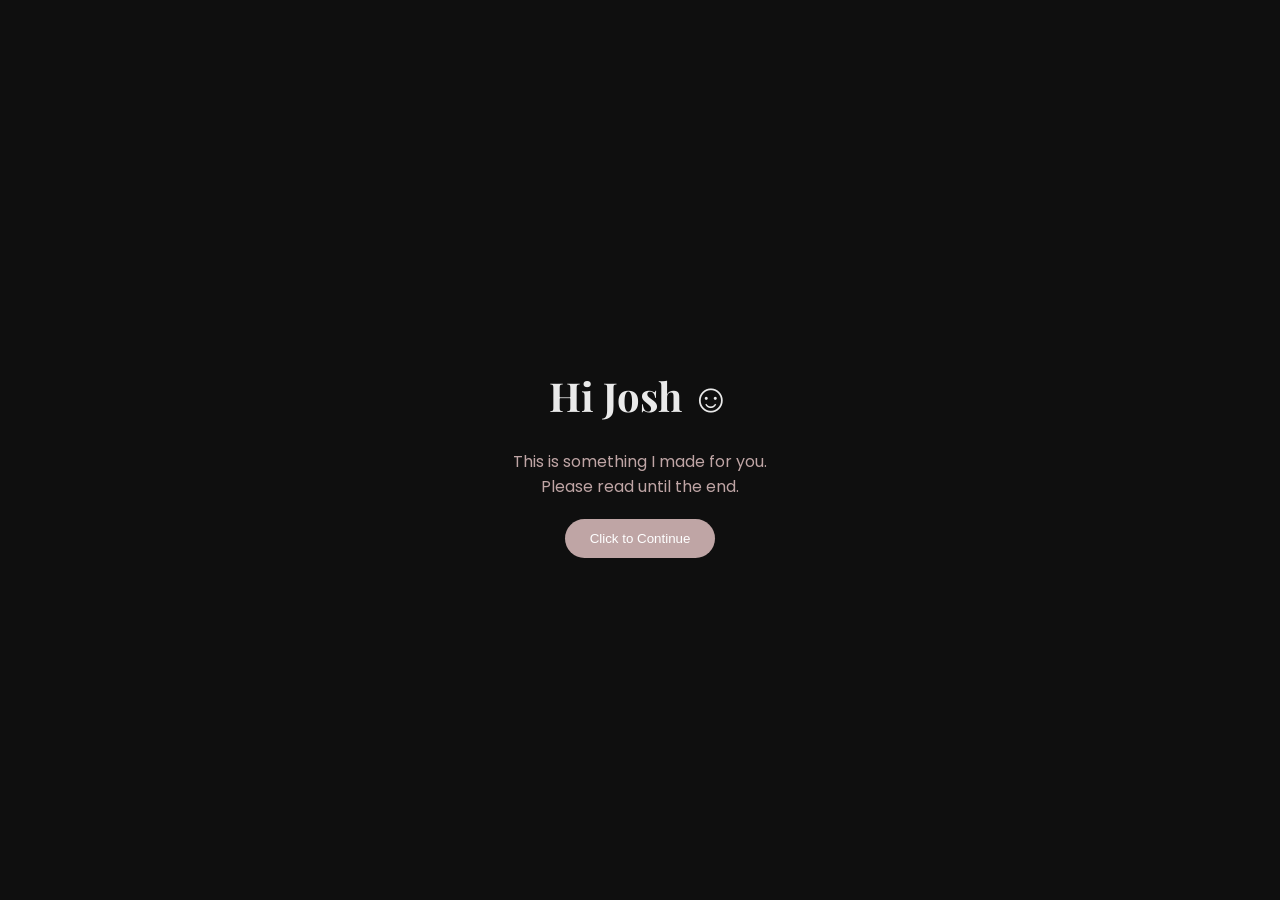
<file: index.html>
<!DOCTYPE html>
<html lang="en">
<head>
  <meta charset="UTF-8">
  <title>For You, Josh</title>
  <link rel="stylesheet" href="style.css">

  <!-- Google Fonts -->
  <link href="https://fonts.googleapis.com/css2?family=Poppins&family=Playfair+Display&display=swap" rel="stylesheet">
</head>

<body>

<!-- Landing Page -->
<div id="landing">
  <div class="center">
    <h1>Hi Josh ☺️</h1>
    <p>This is something I made for you.<br>Please read until the end.</p>
    <button onclick="startExperience()">Click to Continue</button>
  </div>
</div>

<!-- Main Content -->
<div id="mainContent">

    <audio id="bgMusic" src="torete.mp3" loop></audio>

  <h1 class="title">March 24, 2026</h1>
  <p class="note">Please don’t skip this Josh… I wrote this from my heart.</p>

  <div class="letter">

    <p>Hi Josh! ☺️</p>

    <p>I think this will be the last time that I will tell you my feelings. It’s been 9 months since I started liking you, and I am really grateful for those 9 months because you made my last year in high school very happy. That day I saw you for the first time, I was late sa CSS nga time. I didn’t even see you at first, but sila Delfin ni kalit rag ingon, “Piad, transferee oh Joshua daw name.” And that was the first time I saw your face. I don’t know what kind of spark I felt that day. At first, gina sungog ko nila kay lagi crush daw tika, But at that time, wala pa jud koy gusto sa imo not until the first time you played volleyball. You really love playing volleyball, and that was the moment I first saw you smile. I think that was the time my heart started beating so fast. It felt like you pulled me out of the darkness, and that was the day I fell for you. Sometimes I ask myself if I fell for you because of the way you play volleyball, but I realized it’s not about that, it's because of your smile.</p>

    <p>During that time, wala pa jud laing nakabalo nga naa koy gusto sa imoha not even my circle of friends. I never thought nga mabaw-an nila because of sungog-sungog. Halos everyday nalang sila sige og panungog sila Delfin, about sa lagi nakagusto daw kos imoha without knowing nga tinood jud nga naa koy gusto sa imo. As the days passed nga sige silag panungog, to be honest, malain ko sometimes or mailang sa ilang sungog kay basin masuko ka kay gara na kaayo sila, or basin samokan naka sa ilaha. Kay mismo ako, gisamokan pud ko to the point nga mas maulaw nako mutagad nimo kay basin malain ka sa way nila mag yagayaga. I was really hoping at that time nga dili ka malain or masuko, kay basin maingnan kog pasikat or papansin nimo. Remember the last time nga naay contest sa senior high, which is katong Nutrition Month? It was the day nga happy kaayo akong heart. Because naa koy picture nato, kitang duha even though akong gi-crop ra pud HAHAHA.</p>

    <!-- IMAGE -->
    <div class="image-container">
      <img src="photo.jpg" alt="Our photo">
      <p class="caption">Our first photo together.</p>
    </div>

    <p>I know it sounds weird or maybe a little psycho, but I was really happy tungod sa picture. For two straight days, sige kog tan-aw sa picture, then kalit ra kog smile. Happy kaayo akong heart that time. Gi-wallpaper pa nako sa akong phone keyboard ug PC kay lagi, happy kaayo ko. This one is during intramurals. I still remember that time sa intrams, kamo ang representative sa senior high sa volleyball. I was really happy nga kamo ang napili tungod kay naa ka lagi. And guess what? It was my first time attending intrams, kay in my entire high school life nga dili sapilitan, dili jud ko ganahan muadto ug intrams kay kapoy lagi. But I decided to go that time because I wanted to support you and see you. Og makita ka magdula, grabe kulang nalang jud mag-cheer ko didto, but I held back kay ulaw pud. During sa intrams, proud kaayo ko sa inyoha ato, especially sa imo. I know you gave your all! Even though wala mo nag champion, pero champion ka sa akong heart always.</p>

    <p>And also, that was the first time I got hurt. It was because ana ka kay matarong that time nga imong jersey nga gisout kay sa imong uyab which I didn’t even know, that you had a girlfriend. Niuli kog nasakitan ato, but you still played so well jud sa intrams. Sa imong mga sets pa lang WOW jud! Namangha jud ko sa imong talent. But that was the first time I found out nga naa kay uyab, and I realized that you’re straight. And everything went back to reality, so I distanced myself kay lagi, you have a girlfriend and you’re straight and I respect that. Ana pako, “Straight man siya, okay, bounce nata,” kay lagi, impossible kaayo. But as time passed, my feelings never faded! Dili jud siya mawala, sa sobra ka mongol nako ni absent ko for 3 days just to try to move on! But still, dili jud. After sa intrams, when we went back to class, I asked matarong directly if it was true nga naa kay uyab. Ana sya, yes, naa jud daw kay uyab. Mao to nasakitan ko! I tried many ways nga kalimtan ang feelings nako nimo because sakit kaayo! Miskan watay label pero it was very hard to move on, pero wa jud effect ang tanan ways nga akong gi buhat.</p>

    <p>During atong nag-lamay mi sa inyo, at first I was very happy kay nakita tika. Even sila Eltanal kabalo nga grabe kaayo ko namugos nga mag-lamay sa inyo because I wanted to pay my respects as a friend since namatyan mo. During ato, nag-adto pa tag dike, ana pa si Eltanal ato sa room sako nga, “Ikaw piad ba, mag-ulaw-ulaw man ka, imbis makig shake hands si Joshua nimo dili jud ka.” I don’t know if what he said was true, but maulaw jud ko makig physically interact sa imo. And also, that was the day that I found out nga INC ka. To be honest, wala jud ko problema sa imong religion it’s just that since INC ka, impossible jud kaayo ang tanan. Since nakabalo ko nga INC ka, I decided nga after graduation day, I will move on and try to be better. Wala jud koy problema sa imong religion ha, I really respect it! But dili man gud pwede sa inyoha ang kapareha nako. So I decided nga e-stop na jud ni kay lagi, impossible jud kaayo dili jud siya pwede.</p>

    <p>Lastly, kani kay katong sa ligo nato sa Santander. I asked you unsay plano nimo after graduation, and you said mo balhin ka somewhere idk where but not here sa Davao, which means totally dili na jud ta magkita. I was so sad because I thought mag-naa pay chance nga makita taka diri sa Davao, but since wala naka diri sa davao og dili nata ka tapok pa ta ninyo, murag naka huna huna ko nga dili man jud sang-ayon ang kalibutan sako. So, I think it’s much better nga mag-move on nalang.</p>

    <p>Always remember Josh that I want you to be successful in life. May your success be louder than your pain and struggles. I know nga dili nata magkita after this graduation day, so this is the right time for me to move on. It’s not an easy thing to do, but I’m trying my best to be better. I hope we can remain friends after graduation. I swear, ug mo una kag tagad, dili nako mag-ulaw-ulaw. I badly want to be your friend. Daghan pa unta kog gustong ingnon nimo, but sadly, I’m too shy hehe.</p>

    <p>Always take care of yourself, Josh. If you need someone to talk to, I will always be here for you. I will always support you no matter what! It was really nice meeting you, Josh you made my high school life memorable. And even if I remain just someone in the background of your story, always know that when I cared, I cared sincerely without pressure, without expectation, and without pretending to be anything other than myself. I WAS SO LUCKY TO MEET YOU! 🤍</p>

    <p>No matter what happens, I’ll always remember you. You changed my life in ways I can’t explain. Let me just say this for the first time and the last time</p>

      <p class="final">
  I love you, my Josh, with every piece of my heart.
</p>

<!-- Secret Button -->
<div class="secret-container">
  <a href="secret.html" class="secret-btn">♥️</a>
      </div>

  </div>

</div>

<script src="script.js"></script>

</body>
</html>
</file>
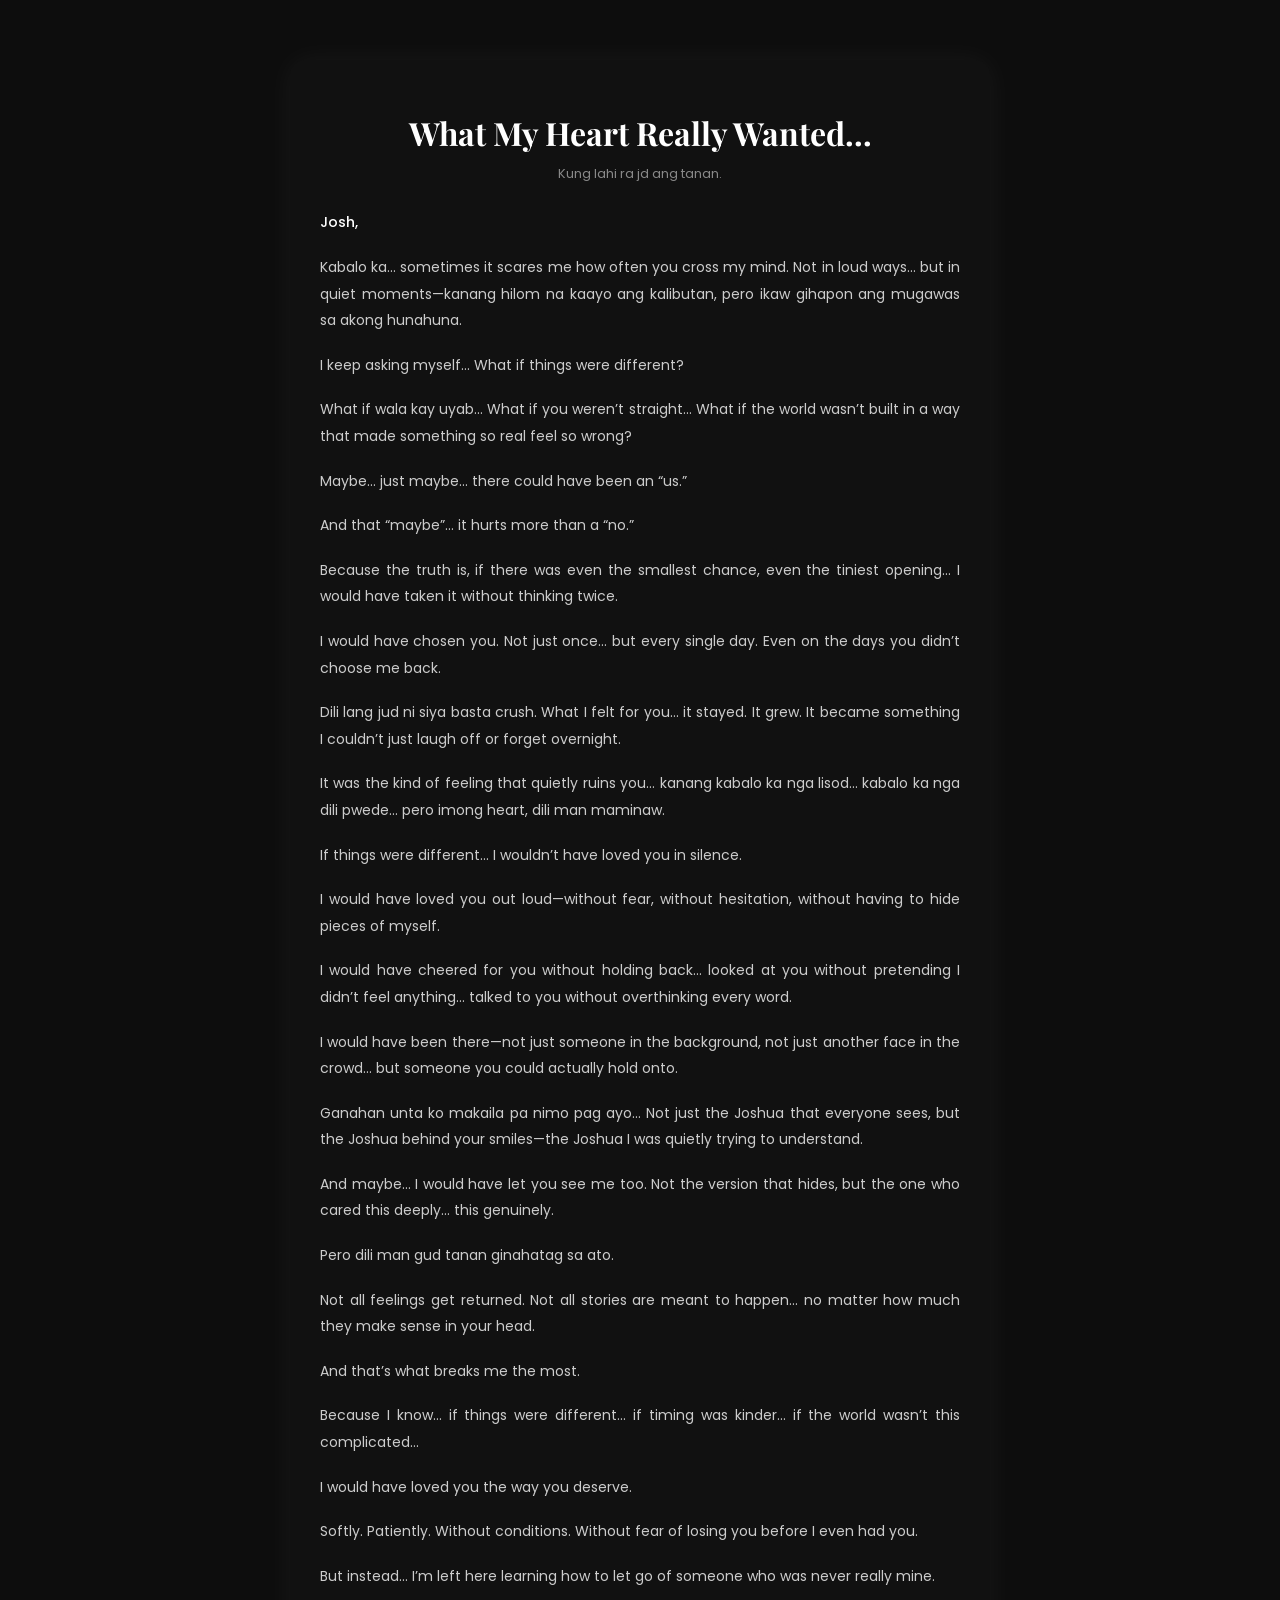
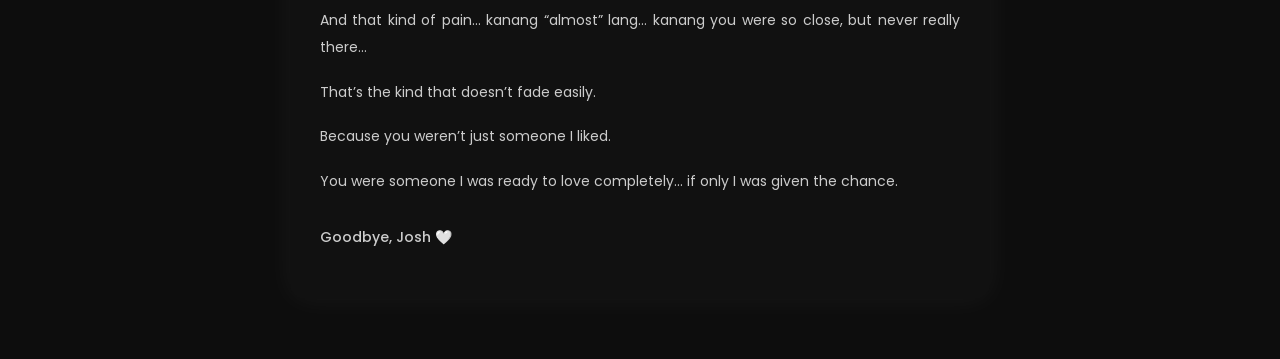
<file: secret.html>
<!DOCTYPE html>
<html lang="en">
<head>
  <meta charset="UTF-8">
  <title>Secret Letter for Josh</title>

  <link href="https://fonts.googleapis.com/css2?family=Poppins:wght@300;400;500&family=Playfair+Display:wght@600&display=swap" rel="stylesheet">

  <style>
    body {
      font-family: 'Poppins', sans-serif;
      background: #0d0d0d;
      color: #e0e0e0;
      margin: 0;
      padding: 0;
    }

    .container {
      max-width: 700px;
      margin: 40px auto;
      padding: 20px;
    }

    .card {
      background: #111;
      padding: 30px;
      border-radius: 15px;
      box-shadow: 0 0 30px rgba(255,255,255,0.05);
    }

    .title {
      text-align: center;
      font-family: 'Playfair Display', serif;
      font-size: 32px;
      margin-bottom: 10px;
      color: #ffffff;
    }

    .subtitle {
      text-align: center;
      font-size: 13px;
      color: #888;
      margin-bottom: 25px;
    }

    .letter p {
      text-align: justify;
      margin-bottom: 18px;
      line-height: 1.9;
      font-size: 14px;
      color: #ccc;
    }

    .letter p:first-child {
      font-weight: 500;
      color: #fff;
    }

    .final {
      text-align: center;
      font-weight: 500;
      font-size: 18px;
      margin-top: 30px;
      color: #fff;
    }

    audio {
      display: none;
    }

    @media (max-width: 600px) {
      .container {
        margin: 20px;
        padding: 0;
      }

      .card {
        padding: 20px;
      }
    }
  </style>
</head>

<body class="secret-page">

  <!-- Music -->
  <audio id="bgMusic" src="secret.mp3" autoplay loop></audio>

  <div class="container">
    <div class="card">

      <h1 class="title">What My Heart Really Wanted...</h1>
      <div class="subtitle">Kung lahi ra jd ang tanan.</div>

      <div class="letter">

  <p>Josh,</p>

  <p>Kabalo ka… sometimes it scares me how often you cross my mind. Not in loud ways… but in quiet moments—kanang hilom na kaayo ang kalibutan, pero ikaw gihapon ang mugawas sa akong hunahuna.</p>

  <p>I keep asking myself… What if things were different?</p>

  <p>What if wala kay uyab… What if you weren’t straight… What if the world wasn’t built in a way that made something so real feel so wrong?</p>

  <p>Maybe… just maybe… there could have been an “us.”</p>

  <p>And that “maybe”… it hurts more than a “no.”</p>

  <p>Because the truth is, if there was even the smallest chance, even the tiniest opening… I would have taken it without thinking twice.</p>

  <p>I would have chosen you. Not just once… but every single day. Even on the days you didn’t choose me back.</p>

  <p>Dili lang jud ni siya basta crush. What I felt for you… it stayed. It grew. It became something I couldn’t just laugh off or forget overnight.</p>

  <p>It was the kind of feeling that quietly ruins you… kanang kabalo ka nga lisod… kabalo ka nga dili pwede… pero imong heart, dili man maminaw.</p>

  <p>If things were different… I wouldn’t have loved you in silence.</p>

  <p>I would have loved you out loud—without fear, without hesitation, without having to hide pieces of myself.</p>

  <p>I would have cheered for you without holding back… looked at you without pretending I didn’t feel anything… talked to you without overthinking every word.</p>

  <p>I would have been there—not just someone in the background, not just another face in the crowd… but someone you could actually hold onto.</p>

  <p>Ganahan unta ko makaila pa nimo pag ayo… Not just the Joshua that everyone sees, but the Joshua behind your smiles—the Joshua I was quietly trying to understand.</p>

  <p>And maybe… I would have let you see me too. Not the version that hides, but the one who cared this deeply… this genuinely.</p>

  <p>Pero dili man gud tanan ginahatag sa ato.</p>

  <p>Not all feelings get returned. Not all stories are meant to happen… no matter how much they make sense in your head.</p>

  <p>And that’s what breaks me the most.</p>

  <p>Because I know… if things were different… if timing was kinder… if the world wasn’t this complicated…</p>

  <p>I would have loved you the way you deserve.</p>

  <p>Softly. Patiently. Without conditions. Without fear of losing you before I even had you.</p>

  <p>But instead… I’m left here learning how to let go of someone who was never really mine.</p>

  <p>And that kind of pain… kanang “almost” lang… kanang you were so close, but never really there…</p>

  <p>That’s the kind that doesn’t fade easily.</p>

  <p>Because you weren’t just someone I liked.</p>

  <p>You were someone I was ready to love completely… if only I was given the chance.</p>

  <p class="final">Goodbye, Josh 🤍</p>

        </div>

    </div>
  </div>

</body>
</html>
</file>
<file: style.css>
body {
  margin: 0;
  font-family: 'Poppins', sans-serif;
  background: #0f0f0f; /* default for index */
  color: #eaeaea;
}

/* ONLY for secret page */
.secret-page {
  background: url('secret-bg.jpg') no-repeat center center fixed;
  background-size: cover;
}

/* DARK OVERLAY ONLY for secret */
.secret-page::before {
  content: "";
  position: fixed;
  top: 0;
  left: 0;
  width: 100%;
  height: 100%;
  background: rgba(0, 0, 0, 0.7);
  z-index: -1;
}

/* Landing Page */
#landing {
  height: 100vh;
  display: flex;
  justify-content: center;
  align-items: center;
  text-align: center;
}

.center h1 {
  font-family: 'Playfair Display', serif;
  font-size: 2.5em;
}

.center p {
  margin: 20px 0;
  color: #bfa5a5;
}

button {
  padding: 12px 25px;
  border: none;
  background: #bfa5a5;
  color: white;
  cursor: pointer;
  border-radius: 20px;
  transition: 0.3s;
}

button:hover {
  background: #a88d8d;
}

/* Main Content */
#mainContent {
  display: none;
  padding: 50px 20px;
  max-width: 700px;
  margin: auto;
}

.title {
  text-align: center;
  font-family: 'Playfair Display', serif;
}

.note {
  text-align: center;
  color: #ccc;
  margin-bottom: 40px;
}

/* Letter Container (glass effect) */
.letter {
  background: rgba(0, 0, 0, 0.6);
  padding: 25px;
  border-radius: 12px;
}

/* Letter text */
.letter p {
  line-height: 1.8;
  margin-bottom: 20px;
  text-align: justify;
}

/* Image */
.image-container {
  text-align: center;
  margin: 40px 0;
}

.image-container img {
  width: 80%;
  border-radius: 10px;
  opacity: 1;
  transform: translateY(0);
}

.caption {
  font-size: 0.9em;
  color: #aaa;
}

/* Final Message */
.final {
  text-align: center;
  font-size: 1.3em;
  margin-top: 40px;
  color: #fff;
}

.clickable {
  cursor: pointer;
  border-bottom: 1px dashed #bfa5a5;
  text-decoration: none;
  color: inherit;
}

.clickable:hover {
  color: #bfa5a5;
}

/* Secret Button */
.secret-container {
  text-align: center;
  margin-top: 20px;
}

.secret-btn {
  font-size: 12px;
  color: #aaa;
  text-decoration: none;
  opacity: 0.4;
  transition: 0.3s;
}

.secret-btn:hover {
  opacity: 1;
  color: #bfa5a5;
}
</file>
